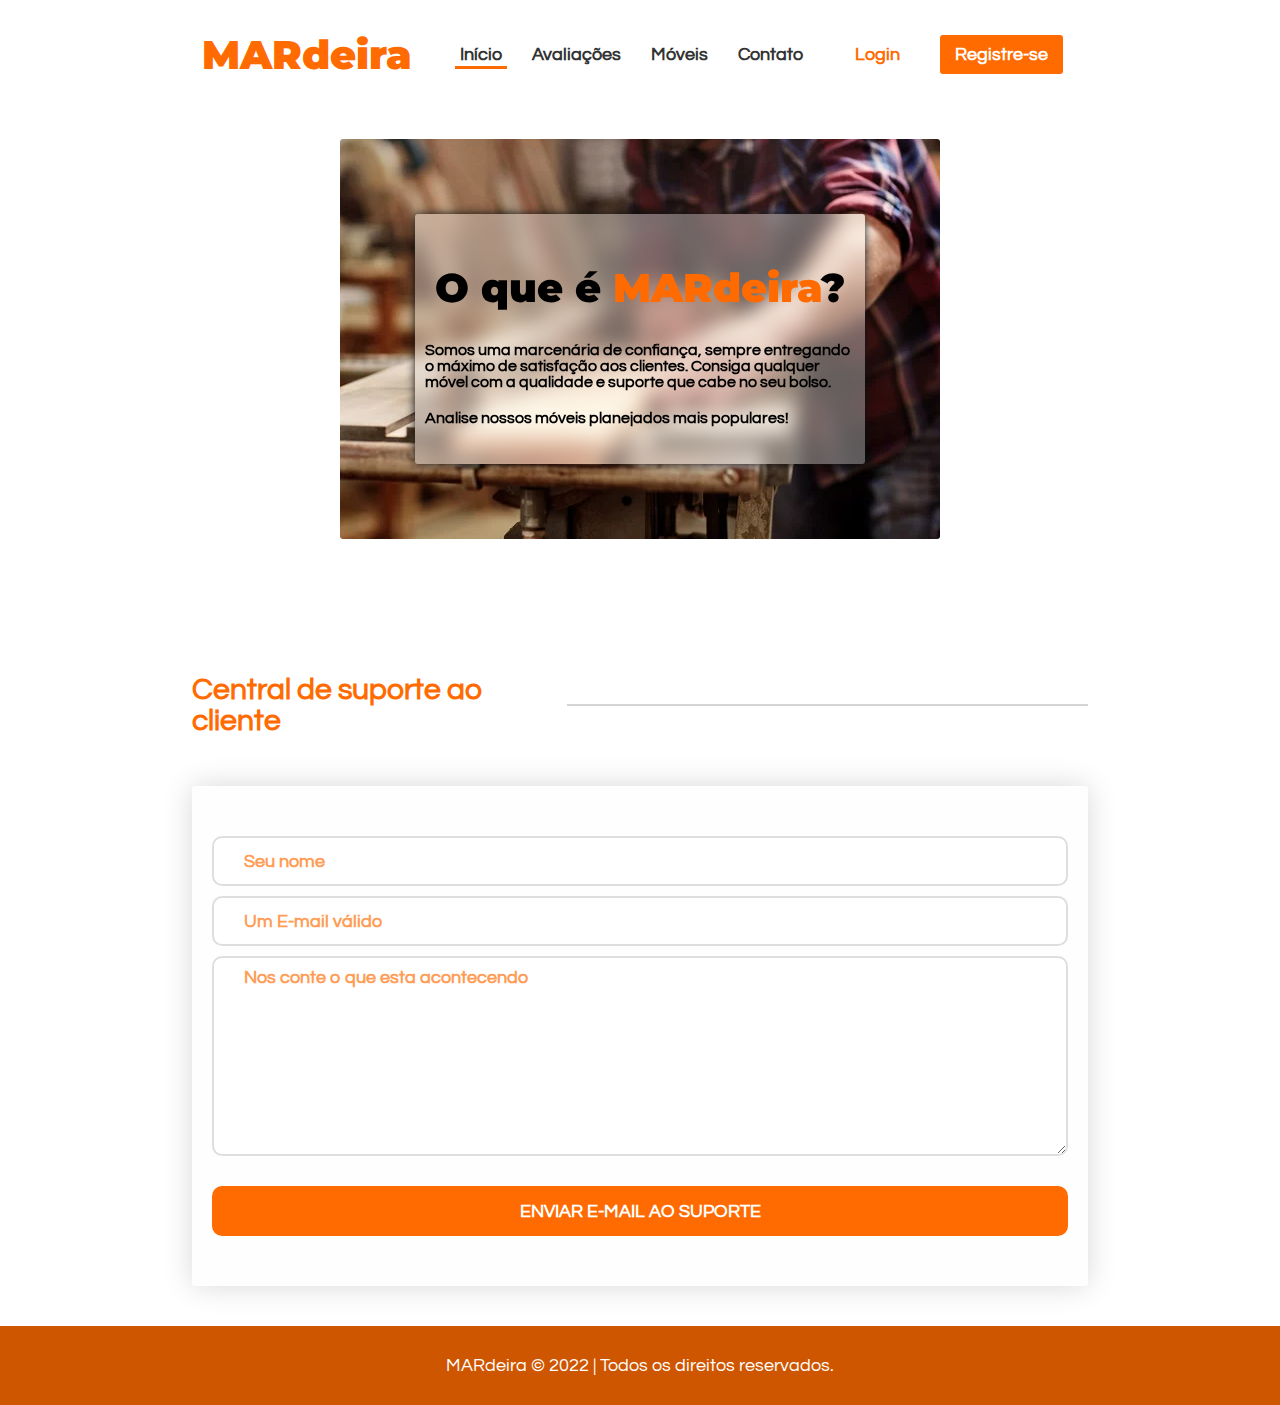
<file: index.html>
<!DOCTYPE html>
<html lang="en">
<head>
    <meta charset="UTF-8">
    <meta http-equiv="X-UA-Compatible" content="IE=edge">
    <meta name="viewport" content="width=device-width, initial-scale=1.0">
    <link rel="stylesheet" href="https://cdnjs.cloudflare.com/ajax/libs/font-awesome/6.2.0/css/all.min.css" integrity="sha512-xh6O/CkQoPOWDdYTDqeRdPCVd1SpvCA9XXcUnZS2FmJNp1coAFzvtCN9BmamE+4aHK8yyUHUSCcJHgXloTyT2A==" crossorigin="anonymous" referrerpolicy="no-referrer" />
    <link href='https://fonts.googleapis.com/css?family=Questrial' rel='stylesheet' type='text/css'/>
    <link href="https://fonts.googleapis.com/css2?family=Montserrat:ital,wght@0,400;0,600;0,700;0,900;1,400;1,600;1,700;1,900&display=swap" rel="stylesheet">
    <link rel="stylesheet" href="css/index.css">
    <link rel="stylesheet" href="css/media.css">
    <title>MARdeira | Início</title>
</head>
<body>

    <header id="header_principal">
        <div class="container70" id="container_header">
            <h1>MARdeira</h1>
            <i class="fa-solid fa-bars" id="bnt_abrir" onclick="abrir_menu()"></i>
            <i class="fa-solid fa-x esconder" id="bnt_fechar"></i>
            <nav id="navbar_principal">
                <ul>
                    <li> <a href="#">Início</a> </li>
                    <li> <a href="#">Avaliações</a> </li>
                    <li> <a href="#">Móveis</a> </li>
                    <li> <a href="#NOME">Contato</a> </li>
                </ul>
            </nav>
            <nav id="navbar_login">
                <ul>
                    <li> <a href="login.html">Login</a> </li>
                    <li> <a href="#">Registre-se</a> </li>
                </ul>
            </nav>
        </div>
    </header>
    
    <div id="menu_resposivo">
        <a href="#">Avaliações</a>
        <a href="#">Móveis</a>
        <a href="#NOME" class="bnt_contato">Contato</a>
        <a href="login.html">Login</a>
        <a href="#">registre-se</a>
    </div>
    
    <section id="section_principal">
        <div class="container70" id="container_section">
            <img src="img/depositphotos_100906810-stock-photo-craftsman-cutting-plank-with-circular.jpg" alt="imagem" id="imagem_mardeira">
            <div class="sobre_mardeira">
                <h2>O que é <spam>MARdeira</spam>?</h2>
                <p>Somos uma marcenária de confiança, sempre entregando o máximo de satisfação aos clientes. Consiga qualquer móvel com a qualidade e suporte que cabe no seu bolso.</p>
                <p>Analise nossos móveis planejados mais populares!</p>
            </div>
        </div>
    </section>

    <main id="main_principal">
        <div class="container70" id="container_main">
            <a name="NOME"></a>
            <div class="suporte_usuario">
                <h2>Central de suporte ao cliente</h2> <div class="linha"></div>
            </div>
            <form id="formulario_contato">
                <label>
                    <i class="fa-solid fa-user icone_user"></i>
                    <input type="text" class="input_inserir" placeholder="Seu nome">
                </label>
                <label>
                    <i class="fa-solid fa-envelope icone_email"></i>
                    <input type="text" class="input_inserir" placeholder="Um E-mail válido">
                </label>
                <label>
                    <i class="fa-solid fa-address-card icone_descricao"></i>
                    <textarea class="input_inserir area" placeholder="Nos conte o que esta acontecendo"></textarea>
                </label>

                <button id="bnt_suporte">ENVIAR E-MAIL AO SUPORTE</button></i>
            </form>
        </div>
    </main>

    <footer id="footer_principal">
        <p>MARdeira © 2022 | Todos os direitos reservados.</p>
    </footer>
    
    <script src="javascript/menu.js"></script>
</body>
</html>
</file>
<file: css/media.css>
/*  RESOLUÇÕES PARA O HEADER PRINCIPAL  */
@media (max-width:1200px){
    .container70{
        width: 90%;
    }
}
@media (max-width:1100px){
    .suporte_usuario h2{
        font-size: 25px;
    }

}
@media (max-width:1000px){
    .container70{
        width: 95%;
    }
    #container_section{
        display: flex;
        flex-direction: column;
    }

}
@media (max-width:900px){
    #container_header nav ul{
        gap: 10px;
    }
}
@media (max-width:850px){
    #container_header{
        display: flex;
        flex-direction: column;
        align-items: center;
        justify-content: center;
        gap: 20px;
    }
    #container_header h1{
        font-size: 50px;
    }
    /* .container70{
        width: 80%;
    } */
    .suporte_usuario h2{
        font-size: 20px;
    }
}
@media (max-width:700px){
    #imagem_mardeira{
        width: 90%;
    }
    .sobre_mardeira{
        width: 250px;
        height: 70%;
        gap: 10px;

    }
    .sobre_mardeira h2{
        font-size: 18px;
        padding: 0;
    }
    .sobre_mardeira p{
        font-size: 12px;
    }
    .suporte_usuario h2{
        font-size: 18px;
    }
}

@media (max-width:600px){
    .sobre_mardeira{
        width: 250px;
        height: 70%;
    }
    .suporte_usuario{
        flex-direction: column-reverse;
    }
    .suporte_usuario h2{
        font-size: 30px;
        width: 100%;
        text-align: center;
    }

}

@media (max-width:500px){
    #container_header nav{
        display: none;
    }
     #container_header h1{
        font-size: 40px;
    }
    
    #container_header{
        display: flex;
        flex-direction: row;
        justify-content: flex-start;
        width: 100%;
    }
    .container70{
        width: 90%;
    }

    .sobre_mardeira{
        width: 200px;
        height: 70%;
        gap: 5px;

    }
    .sobre_mardeira h2{
        font-size: 14px;
    }

    #imagem_mardeira{
        width: 90%;
    }
    .suporte_usuario h2{
        font-size: 20px;

    }
    .input_inserir::placeholder{
        font-size: 14px;
    }
    #bnt_suporte{
        font-size: 14px;

    }
    #footer_principal p{
        font-size: 14px;
    }
}


@media (min-width:500px){
    #container_header i{
        display: none;
    }
}
@media (max-width:500px){
    #bnt_suporte{
        font-size: 10px;

    }
}
</file>
<file: css/index.css>
/*  RESETANDO ALGUMAS CONFIGURAÇÕES PADRÕES DO HTML  */
*{
    margin: 0;
    padding: 0;
    font-family: 'Questrial';
    box-sizing: border-box;
}
html{
    scroll-behavior: smooth;
}
body{
    width: 100%;
    position: relative;
}
li,a{
    list-style: none;
    text-decoration: none;
}



/*  HEADER INICIAL  */
#header_principal{
    width: 100%;
    position: relative;
    margin-top: 20px;

    /* background-color: blue; */
}

/*  CONTAINER PARA DEIXAR O CONTEUDO CENTALIZADO  */
.container70{
    width: 70%;
    margin: auto;
    
    /* background-color: red; */
}
#container_header{
    display: flex;
    justify-content: space-between;
    padding: 10px;
}
#container_header h1{
    font-size: 40px;
    color: #FF6B00;
    font-weight: 900;
    font-family: "Montserrat", sans-serif; 
}

/*  AJUSTANDO AS NAVBAR DO HEADER PRINCIPAL  */
#container_header nav{
    display: flex;
    align-items: center;
}

#container_header nav ul li a{
    color: #333333;
    font-weight: 900;
    font-size: 18px;

    padding: 5px 5px;
}

/*  ESTILIZANDO A PRIMEIRA NAVBAR DO HEADER  */
#navbar_principal ul{
    display: flex;
    align-items: center;
    gap: 20px;
}
#navbar_principal ul li:first-child{
    position: relative;
}
#navbar_principal ul li:first-child::before{
    content: '';
    width: 100%;
    height: 3px;
    background-color: #FF6B00;

    position: absolute;
    bottom: -5px;
    left: 50%;
    transform: translatex(-50%);
}
#navbar_principal ul li a{
    transition: all .3s;
}
#navbar_principal ul li a:hover{
    color: #FF6B00;
}


/*  ESTILIZANDO A NAVBAR DO LOGIN E CADASTRO  */

#navbar_login ul{
    display: flex;
    align-items: center;
    gap: 20px;
}
#navbar_login ul li:last-child{
    transition: all .3s;
    padding: 10px 15px;
}
#navbar_login ul li:last-child a{
    padding: 10px 15px;
    color: white;
    border-radius: 3px;

    background-color: #FF6B00;
}
#navbar_login ul li:last-child:hover{
    transform: scale(1.1);
}

#navbar_login ul li:first-child a{
    border-radius: 3px;
    color: #FF6B00;

    position: relative;
    z-index: 1;
    overflow: hidden;
}















/*  MENU RESPONSIVO  */
#header_principal i{
    position: absolute;
    right: 20px;
    cursor: pointer;
    color: #FF6B00;
}
.esconder{
    display: none;
}

#menu_resposivo{
    display: flex;
    flex-direction: column;
    align-items: center;
    gap: 10px;
    padding: 30px 10px;

    position: absolute;
    left: -100%;
    top: 70px;

    width: 100%;
    height: 88%;
    transition: all .3s;

    background-color: #ff6a00;
    z-index: 10;
}
#menu_resposivo a{
    background-color: white;
    width: 80%;
    padding: 5px;
    color: #FF6B00;
    font-size: 18px;
    font-weight: 900;
    border-radius: 3px;
    border: 1px solid transparent;
    transition: all .3s;
}
#menu_resposivo a:hover{
    width: 85%;
}

















/*  SECTION DA EXPLICAÇÃO SOBRE O MARDEIRA  */
#section_principal{
    width: 100%;
    
    margin-top: 50px;
    
}
#container_section{
    display: flex;
    justify-content: center;
    align-items: center;
    flex-direction: column;

    position: relative;

    width: 100%;
    padding: 0 10px;

    /* background-color: red; */
}

/*  SOBRE MARDEIRA  */
.sobre_mardeira{
    width: 450px;
    height: 250px;
    padding: 10px;

    position: absolute;
    top: 50%;
    left: 50%;
    transform: translatex(-50%) translatey(-50%);

    display: flex;
    flex-direction: column;
    justify-content: center;
    gap: 20px;

    border-radius: 3px;

    background-color: rgba(255, 255, 255, 0.345);
    backdrop-filter: blur(10px);
    -webkit-backdrop-filter: blur(10px);
    box-shadow: 0px 0px 10px rgb(18, 18, 18);

    color: rgb(0, 0, 0);
}
/*  ESTILIZANDO A IMAGE  */
#section_principal img{
    border-radius: 3px;
    margin: auto;
}
.sobre_mardeira h2{
    font-size: 40px;
    text-align: center;
    padding: 10px 0;
    font-weight: 900;
    font-family: "Montserrat", sans-serif; 
}
.sobre_mardeira spam{
    font-weight: 900;
    font-family: "Montserrat", sans-serif; 
    color: #FF6B00;
}
.sobre_mardeira p{
    font-weight: 700;
}

















/*  MAIN QUE MOSTRARÁ 4 AVALIAÇÕES  */
#main_principal{
    width: 100%;
    position: relative;
    margin-top: 85px;

    
    /* background-color: red; */
}
#container_main{
    display: flex;
    flex-direction: column;
    gap: 50px;

}

/*  DIV Q CONTEM O H2 E A LINHA  */
.suporte_usuario{
    display: flex;
    align-items: center;
    gap: 10px;
}
.linha{
    width: 100%;
    height: 2px;

    background-color: rgb(213, 213, 213); 
}
.suporte_usuario h2{
    color: #FF6B00;
    font-size: 30px;
    width: 70%;

}


/*  FORMULARIO PARA SUPORTE  */
#formulario_contato{
    width: 100%;
    background-color: rgb(254, 254, 254);
    box-shadow: 0px 0px 30px rgb(216, 216, 216);

    display: flex;
    flex-direction: column;
    gap: 10px;
    border-radius: 3px;

    padding: 50px 20px;
    margin-bottom: 20px;
}
.input_inserir{
    border: 2px solid #dedede;
    height: 50px;

    border-radius: 10px;
    padding: 10px 10px 10px 30px;
    font-size: 18px;
    width: 100%;
}
.input_inserir:focus{
    outline: none;
}
.input_inserir::placeholder{
    font-weight: 900;
    color: #ff9c55;

}
label{
    width: 100%;
    position: relative;
}
.icone_user, .icone_email{
    position: absolute;
    left: 10px;
    top: 50%;
    transform: translatey(-50%);
    color: #FF6B00;
}
.icone_descricao{
    position: absolute;
    left: 10px;
    top: 13px;
    color: #FF6B00;
}
.area{
    height: 200px;
    display: flex;
    align-items: flex-start;
}
#bnt_suporte{
    background-color: #FF6B00;
    height: 50px;
    border: none;
    border-radius: 10px;
    font-size: 18px;
    color: white;
    font-weight: 900;
    cursor: pointer;
    transition: all .3s;
    margin-top: 20px;
}
#bnt_suporte:hover{
    background-color: #d55900;
}











/*  FOOTER  */
#footer_principal{
    padding: 30px 0;
    text-align: center;

    margin-top: 20px;

    background-color: #cf5600;
    color: white;
    font-size: 18px;
}
</file>
